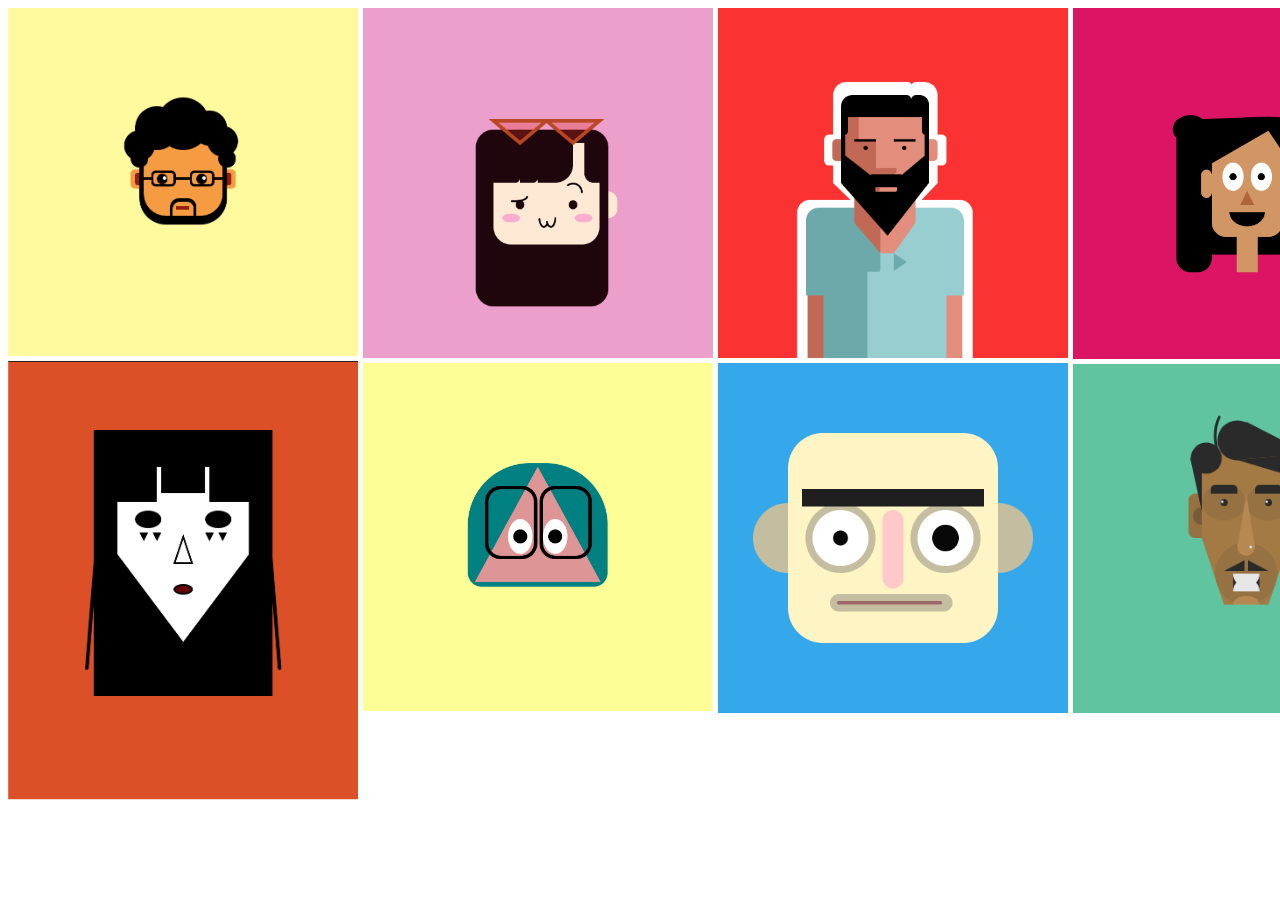
<file: Day_1/portraits/index.html>
<!DOCTYPE html>
<html lang="en">
<head>
  <meta charset="UTF-8">
  <meta name="viewport" content="width=device-width, initial-scale=1.0">
  <link rel="stylesheet" href="style.css">
  <title>Document</title>
</head>
<body>
  <div class="container">
    <img class="portrait" src="./akshat.png"/>
    <img class="portrait" src="./akshita.png"/>
    <img class="portrait" src="./ankita.png"/>
    <img class="portrait" src="./bhakti.png"/>
    <img class="portrait" src="./dev.png"/>
    <img class="portrait" src="./nilesh.png"/>
    <img class="portrait" src="./sameeksha.png"/>
    <img class="portrait" src="./shemeel.png"/>
    <img class="portrait" src="./siddhant.png"/>
    <img class="portrait" src="./sudarshan.jpg"/>
  </div>
</body>
</html>
</file>
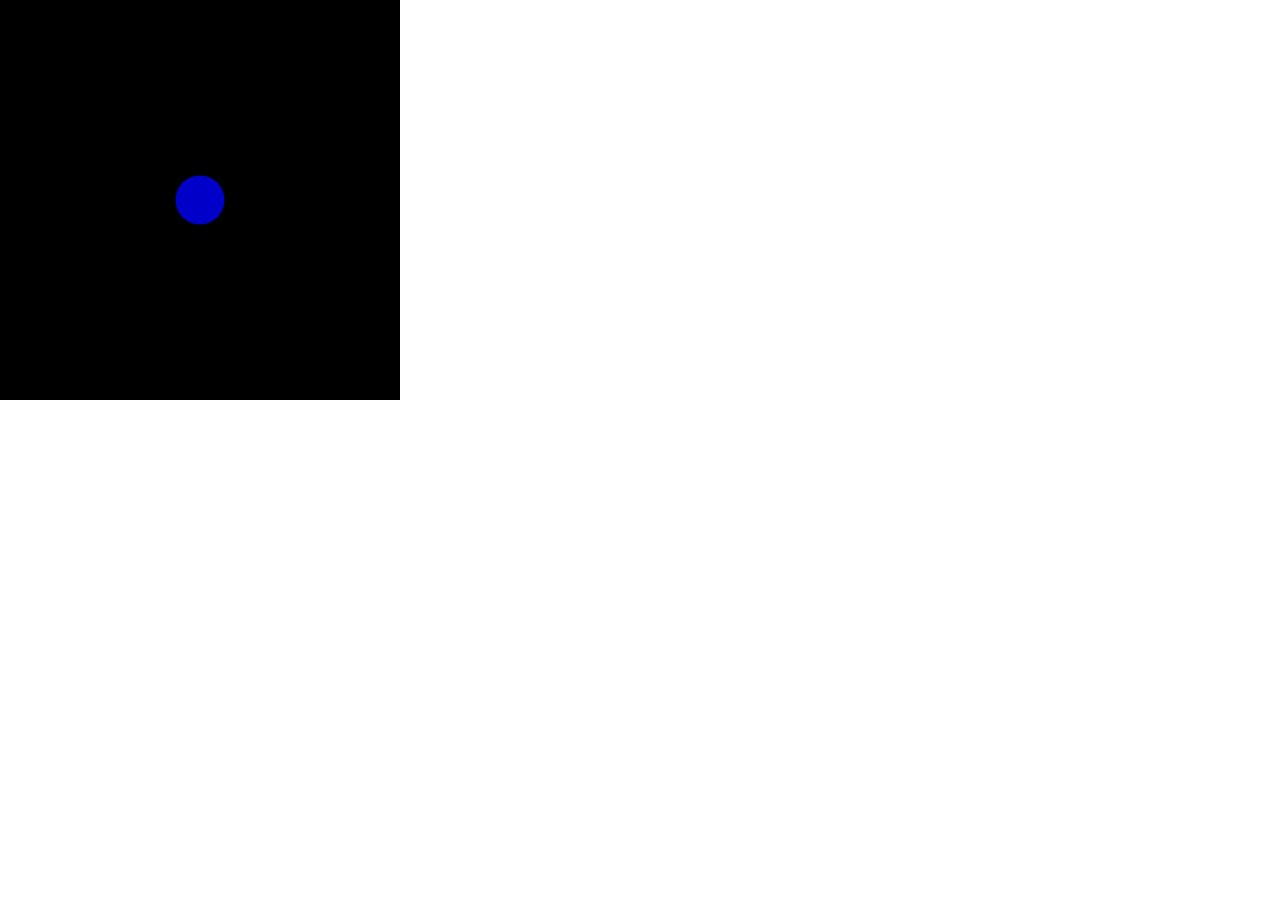
<file: Day_2/InClass_Animation/index.html>
<!DOCTYPE html>
<html lang="en">
  <head>
    <meta charset="utf-8" />
    <meta name="viewport" content="width=device-width, initial-scale=1.0">

    <title>Sketch</title>

    <link rel="stylesheet" type="text/css" href="style.css">

    <script src="libraries/p5.min.js"></script>
    <script src="libraries/p5.sound.min.js"></script>
  </head>

  <body>
   
    <script src="sketch.js"></script>
  </body>
</html>
</file>
<file: Day_1/portraits/style.css>
.container {
  display: flex;
  flex-direction: column;
  flex-wrap: wrap;
  gap: 5px;
  height: 100vh;
}
.portrait {
  width: 350px;
  
}
</file>
<file: Day_2/InClass_Animation/style.css>
html, body {
  margin: 0;
  padding: 0;
}

canvas {
 text-align: center;
}
</file>
